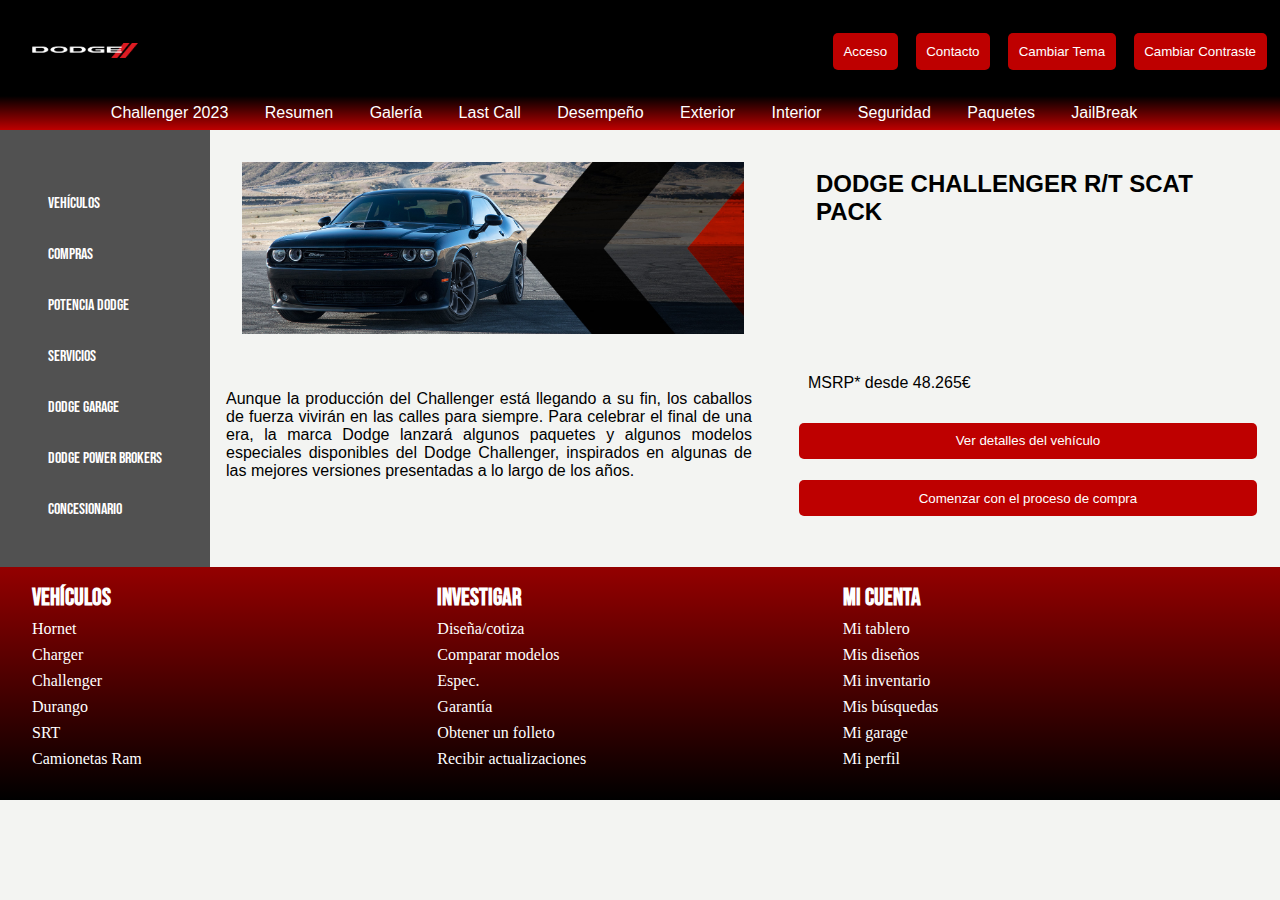
<file: MaquetaComercioColor/index.html>
<!DOCTYPE html>
<html lang="es">

<head>
    <meta charset="UTF-8">
    <meta name="viewport" content="width=device-width, initial-scale=1.0">
    <link rel="stylesheet" href="CSS/styles.css">
    <link rel="preconnect" href="https://fonts.googleapis.com">
    <link rel="preconnect" href="https://fonts.gstatic.com" crossorigin>
    <link
        href="https://fonts.googleapis.com/css2?family=Bebas+Neue&family=Pacifico&family=Playwrite+GB+S:ital,wght@0,100..400;1,100..400&family=Qwitcher+Grypen:wght@400;700&display=swap"
        rel="stylesheet">
    <title>Tienda</title>
</head>

<body>
    <header class="header">
        <img src="IMG/Logo.png" class="logo">
        <div>
            <input type="submit" class="btn primary" value="Acceso">
            <input type="submit" class="btn primary" value="Contacto">
            <input type="submit" class="toggle-theme btn primary" value="Cambiar Tema">
            <input type="submit" class="toggle-contrast btn primary" value="Cambiar Contraste">
        </div>
    </header>
    <nav class="navbar">
        <ul class="nav">
            <li><a href="">Challenger 2023</a></li>
            <li><a href="">Resumen</a></li>
            <li><a href="">Galería</a></li>
            <li><a href="">Last Call</a></li>
            <li><a href="">Desempeño</a></li>
            <li><a href="">Exterior</a></li>
            <li><a href="">Interior</a></li>
            <li><a href="">Seguridad</a></li>
            <li><a href="">Paquetes</a></li>
            <li><a href="">JailBreak</a></li>
        </ul>
    </nav>
    <aside class="sidebar">
        <ul class="oneList">
            <li><a href="">Vehículos</a></li>
            <li><a href="">Compras</a></li>
            <li><a href="">Potencia Dodge</a></li>
            <li><a href="">Servicios</a></li>
            <li><a href="">Dodge Garage</a></li>
            <li><a href="">Dodge Power Brokers</a></li>
            <li><a href="">Concesionario</a></li>
        </ul>
    </aside>
    <main class="main">
        <article>
            <img src="IMG/DodgeChallenger.jpg" class="article">
            <h2>DODGE CHALLENGER R/T SCAT PACK</h2>
            <p class="text">Aunque la producción del Challenger está llegando a su fin, los caballos de fuerza vivirán
                en las calles
                para siempre. Para celebrar el final de una era, la marca Dodge lanzará algunos paquetes y algunos
                modelos especiales disponibles del Dodge Challenger, inspirados en algunas de las mejores versiones
                presentadas a lo largo de los años.</p>
            <p class="price">MSRP* desde 48.265€</p>
            <input type="submit" class="buy btn primary" value="Comenzar con el proceso de compra">
            <input type="submit" class="details btn primary" value="Ver detalles del vehículo">
        </article>
    </main>
    <footer class="footer">
        <ul>
            <span><strong>VEHÍCULOS</strong></span>
            <li><a href="">Hornet</a></li>
            <li><a href="">Charger</a></li>
            <li><a href="">Challenger</a></li>
            <li><a href="">Durango</a></li>
            <li><a href="">SRT</a></li>
            <li><a href="">Camionetas Ram</a></li>
        </ul>
        <ul>
            <span><strong>INVESTIGAR</strong></span>
            <li><a href="">Diseña/cotiza</a></li>
            <li><a href="">Comparar modelos</a></li>
            <li><a href="">Espec.</a></li>
            <li><a href="">Garantía</a></li>
            <li><a href="">Obtener un folleto</a></li>
            <li><a href="">Recibir actualizaciones</a></li>
        </ul>
        <ul>
            <span><strong>MI CUENTA</strong></span>
            <li><a href="">Mi tablero</a></li>
            <li><a href="">Mis diseños</a></li>
            <li><a href="">Mi inventario</a></li>
            <li><a href="">Mis búsquedas</a></li>
            <li><a href="">Mi garage</a></li>
            <li><a href="">Mi perfil</a></li>
        </ul>
    </footer>
    <script src="JS/app.js"></script>
</body>

</html>
</file>
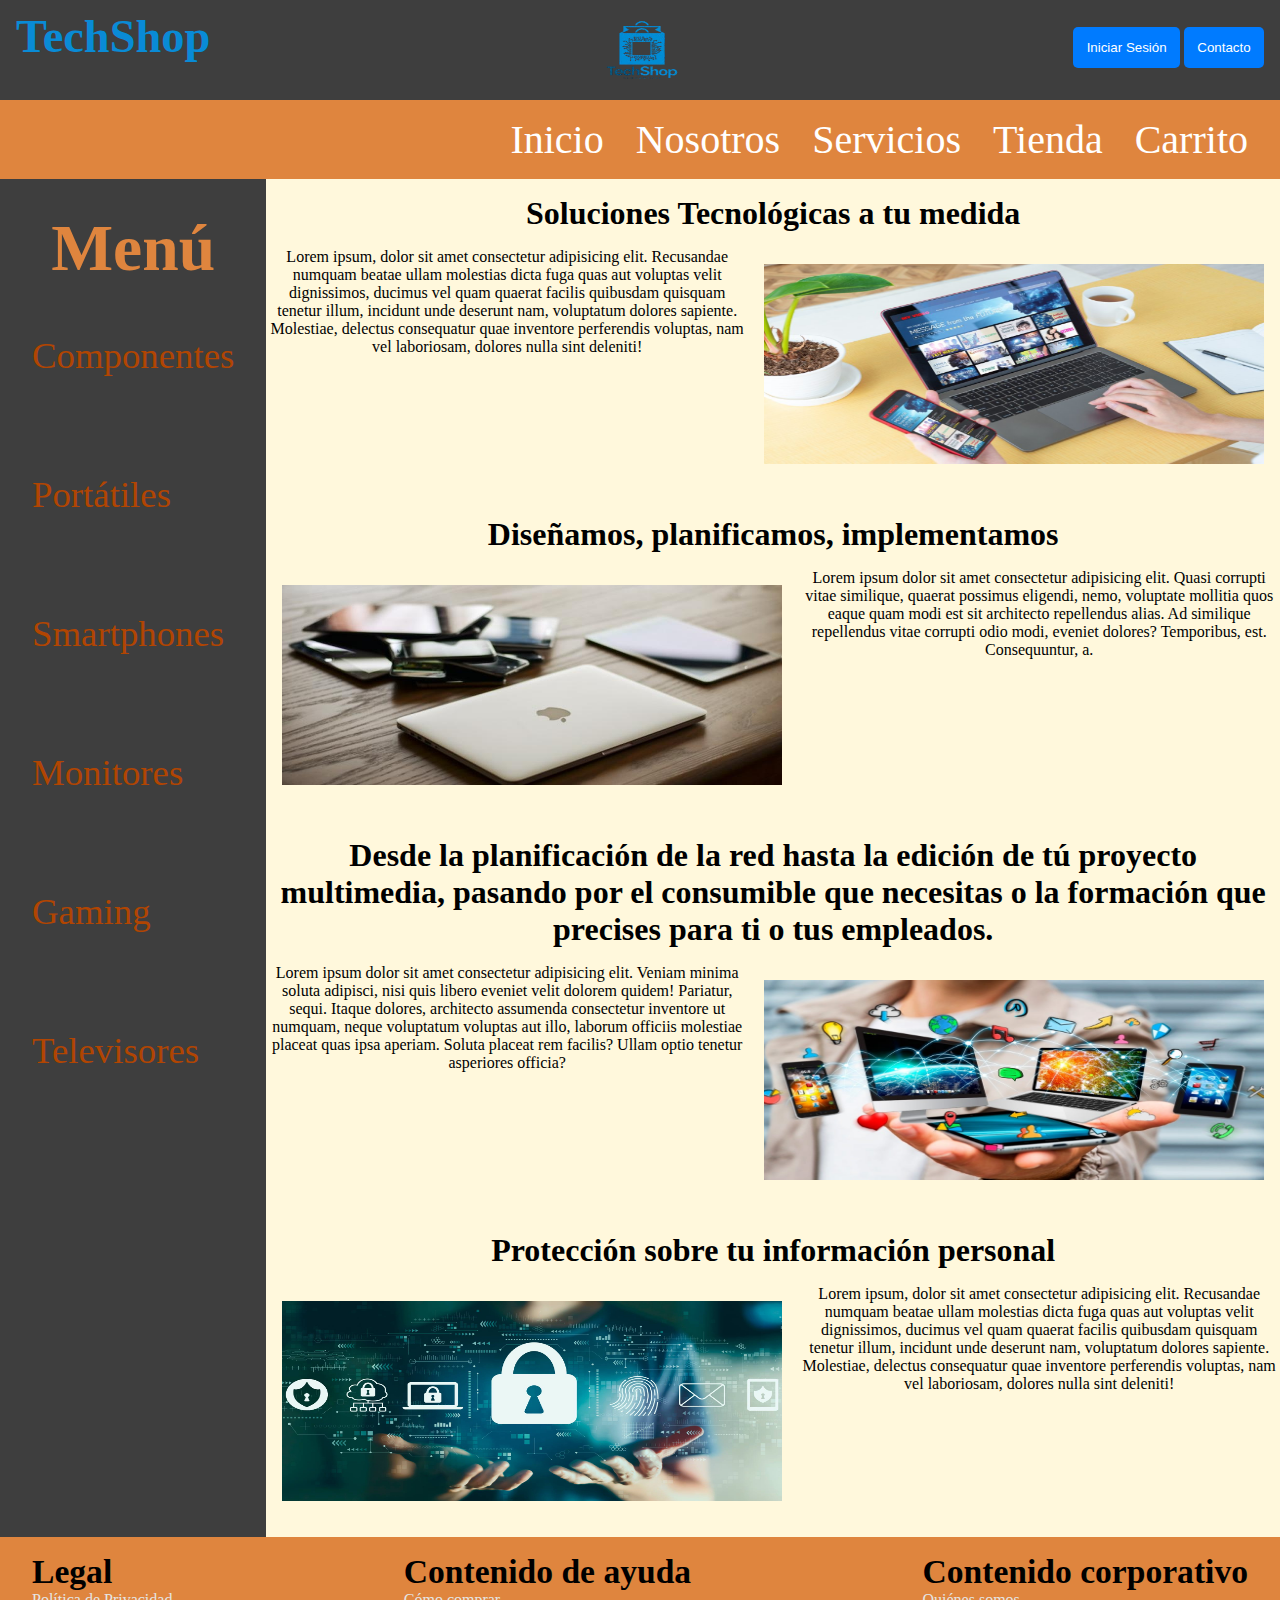
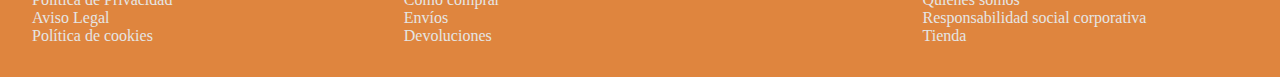
<file: MaquetaTiendaOnline/index.html>
<!DOCTYPE html>
<html lang="es">
<head>
    <meta charset="UTF-8">
    <meta name="viewport" content="width=device-width, initial-scale=1.0">
    <link rel="stylesheet" href="styles.css">
    <title>Mi tienda online</title>
</head>
<body>
    <header class="title">
        <h1>TechShop</h1>
        <img src="img/descarga-removebg-preview.png" class="logo">
        <div>
            <button class="btn primary">Iniciar Sesión</button>
            <button class="btn primary">Contacto</button>
        </div>
    </header>
    <nav class="browser">
        <ul class="nav">
            <li><a href="">Inicio</a></li>
            <li><a href="">Nosotros</a></li>
            <li><a href="">Servicios</a></li>
            <li><a href="">Tienda</a></li>
            <li><a href="">Carrito</a></li>
        </ul>
    </nav>
    <aside class="menu">
        <ul class="menu">
            <h2>Menú</h2>
            <li><a href="">Componentes</a></li>
            <li><a href="">Portátiles</a></li>
            <li><a href="">Smartphones</a></li>
            <li><a href="">Monitores</a></li>
            <li><a href="">Gaming</a></li>
            <li><a href="">Televisores</a></li>
        </ul>
    </aside>
    <main>
        <article>
        <header>
            <h2 class="content">Soluciones Tecnológicas a tu medida</h2>
        </header>
            <div class="image2">
                <p>
                    Lorem ipsum, dolor sit amet consectetur adipisicing elit. Recusandae numquam beatae ullam molestias dicta fuga quas aut voluptas velit dignissimos, ducimus vel quam quaerat facilis quibusdam quisquam tenetur illum, incidunt unde deserunt nam, voluptatum dolores sapiente. Molestiae, delectus consequatur quae inventore perferendis voluptas, nam vel laboriosam, dolores nulla sint deleniti!
                </p>
                <figure>
                    <img src="img/Portatil.jpg" class="content">
                </figure>
            </div>
            </article>
            <article>
            <header>
                <h2 class="content">Diseñamos, planificamos, implementamos</h2>
            </header>
            <div class="image1">
            <figure>
                <img src="img/dispositivos-tecnologicos.jpg" class="content">
            </figure>
            <p>
                Lorem ipsum dolor sit amet consectetur adipisicing elit. Quasi corrupti vitae similique, quaerat possimus eligendi, nemo, voluptate mollitia quos eaque quam modi est sit architecto repellendus alias. Ad similique repellendus vitae corrupti odio modi, eveniet dolores? Temporibus, est. Consequuntur, a.
            </p>
            </div>
        </article>
        <article>
            <header>
                <h2>Desde la planificación de la red hasta la edición de tú proyecto multimedia, pasando por el consumible que necesitas o la formación que precises para ti o tus empleados.</h2>
            </header>
            <div class="image2">
            <p>
                Lorem ipsum dolor sit amet consectetur adipisicing elit. Veniam minima soluta adipisci, nisi quis libero eveniet velit dolorem quidem! Pariatur, sequi. Itaque dolores, architecto assumenda consectetur inventore ut numquam, neque voluptatum voluptas aut illo, laborum officiis molestiae placeat quas ipsa aperiam. Soluta placeat rem facilis? Ullam optio tenetur asperiores officia?
            </p>
            <figure>
                <img src="img/dispositivos.jpg" class="content">
            </figure>
            </div>
        </article>
        <article>
            <header>
                <h2>Protección sobre tu información personal</h2>
            </header>
            <div class="image1">
            <figure>
                <img src="img/Ciberseguridad.jpeg" class="content">
            </figure>
            <p>
                Lorem ipsum, dolor sit amet consectetur adipisicing elit. Recusandae numquam beatae ullam molestias dicta fuga quas aut voluptas velit dignissimos, ducimus vel quam quaerat facilis quibusdam quisquam tenetur illum, incidunt unde deserunt nam, voluptatum dolores sapiente. Molestiae, delectus consequatur quae inventore perferendis voluptas, nam vel laboriosam, dolores nulla sint deleniti!
            </p>
            </div>
        </article>
    </main>
    <footer class="footer">
        <ul>
            <h3 class="legal">Legal</h3>
            <li><a href="">Política de Privacidad</a></li>
            <li><a href="">Aviso Legal</a></li>
            <li><a href="">Política de cookies</a></li>
        </ul>
        <ul>
            <h3 class="conAyuda">Contenido de ayuda</h3>
            <li><a href="">Cómo comprar</a></li>
            <li><a href="">Envíos</a></li>
            <li><a href="">Devoluciones</a></li>
        </ul>
        <ul>
            <h3 class="conCorporativo">Contenido corporativo</h3>
            <li><a href="">Quiénes somos</a></li>
            <li><a href="">Responsabilidad social corporativa</a></li>
            <li><a href="">Tienda</a></li>
        </ul>
    </footer>
</body>
</html>
</file>
<file: MaquetaComercioColor/CSS/styles.css>
/*Clases del Cuerpo*/

* {
    margin: 0;
    padding: 0;
    box-sizing: border-box;
}

body {
    display: grid;
    grid-template-areas:
        "header header header"
        "nav nav nav"
        "aside aside aside"
        "main main main"
        "footer footer footer";
    background-color: var(--primary-color);
    color: var(--text-color);
}

/*Paleta de colores*/

:root {
    --primary-color: #f3f4f2;
    --header-color: #000000;
    --aside-color: #515151;
    --red-strong-color: #BE0000;
    --text-color: #000000;
    --text-color-dos: #ffff;
    --red-loose-color: #940000;
}

.dark-mode {
    --primary-color: #1b1b1b;
    --text-color: #f3f4f2;
}

.high-contrast-day {
    --primary-color: #ffffff;
    --text-color: #000000;
    --aside-color: #3a3a3a;
}

.high-contrast-night {
    --primary-color: #000000;
    --text-color: #ffffff;
    --aside-color: #515151;
}

/*Clases de la Cabecera*/

header.header {
    grid-area: header;
    background: var(--header-color);
    display: flex;
    font-family: Arial, Helvetica, sans-serif;
    justify-content: space-between;
}

img.logo {
    height: 4em;
    width: 8em;
    margin: 1em 1em 1em 1em;
}

input.btn {
    border: none;
    color: white;
    padding: 0.8em 0.8em 0.8em 0.8em;
    margin: 2.5em 1em 0.5em 0;
    cursor: pointer;
    border-radius: 5px;
}

.primary {
    background-color: var(--red-strong-color);
}

/*Clases del Navegador*/

nav.navbar {
    grid-area: nav;
    background: linear-gradient(var(--header-color), var(--red-strong-color));
    padding: 0.5em 0em 0.5em 0em;
    text-align: center;
    font-family: Arial, Helvetica, sans-serif;
}

ul.nav {
    list-style-type: none;
}

ul.nav li {
    display: inline;
    margin-right: 2em;
}

ul.nav li a {
    text-decoration: none;
    color: var(--text-color-dos);
}

/*Clases de la barra lateral*/

aside.sidebar {
    grid-area: aside;
    background: var(--aside-color);
    font-family: "Bebas Neue", sans-serif;
    padding: 2em 2em 2em 2em;
}

aside ul.oneList li {
    margin: 2rem 1rem 1rem 1rem;
}

aside.sidebar li {
    list-style: none;
}

aside.sidebar li a {
    text-decoration: none;
    color: var(--text-color-dos);
}

aside.sidebar li a:hover {
    color: var(--text-color);
}

/*Clases del Menú*/

main.main {
    grid-area: main;
    padding: 1rem;
}

main article {
    display: flex;
    flex-direction: column;

    * {
        margin: 1em;
    }
}

main p.text {
    text-align: justify;
    grid-area: p;
    margin: 2em 2em 0 0;
}

main p.price {
    grid-area: pPrice;
}

main input.details {
    grid-area: inputOne;
}

main input.buy {
    grid-area: inputTwo;
}

main input.btn {
    height: max-content;
    margin: 0.5em;
}

img.article {
    grid-area: img;
    width: 90%;
    transform: scale(var(--escala, 1));
    transition: transform 0.25s;
}

img.article:hover {
    --escala: 1.2;
    cursor: pointer;
}

article h2 {
    grid-area: h2;
    font-size: 1.5em;
    margin-bottom: 0.5em 0 0 0.5em;
    font-family: Arial, Helvetica, sans-serif;
}

article p {
    font-family: Arial, Helvetica, sans-serif;
    font-size: 1em;
}

/*Clases del Pie de Página*/

footer.footer {
    grid-area: footer;
    background: linear-gradient(var(--red-loose-color), var(--header-color));
    padding: 1em 2em 2em 2em;
}

footer ul span {
    color: white;
    font-family: "Bebas Neue", sans-serif;
    font-size: 1.5rem;
}

footer li {
    list-style-type: none;
    margin-top: 0.5em;
}

footer li a {
    text-decoration: none;
    color: var(--text-color-dos);
}

footer li a:hover {
    text-decoration: underline;
}

/*Media Queries*/

@media (min-width: 576px) and (orientation: portrait) {
    body {
        grid-template-areas:
            "header header header"
            "nav nav nav"
            "aside aside aside"
            "main main main"
            "footer footer footer";
    }

    footer.footer {
        display: grid;
        grid-template-columns: repeat(1, 1fr);
    }
}

@media (min-width: 912px),
(min-width: 576px) and (orientation: portrait) {
    body {
        display: grid;
        grid-template-areas:
            "header header header"
            "nav main main"
            "aside main main"
            "footer footer footer";
    }

    main.main article {
        display: grid;
        grid-template-areas:
            "img img h2"
            "p p pPrice"
            "p p inputOne"
            "p p inputTwo";
        gap: 0.5rem;
    }

    footer.footer {
        display: grid;
        grid-template-columns: repeat(3, 1fr);
    }
}

@media (min-width: 1023px) {
    body {
        display: grid;
        grid-template-areas:
            "header header header"
            "nav nav nav"
            "aside main main"
            "footer footer footer";
    }

    footer.footer {
        display: grid;
        grid-template-columns: repeat(3, 1fr);
    }
}
</file>
<file: MaquetaTiendaOnline/styles.css>
* {
    margin: 0;
    padding: 0;
}

body {
    display: grid;
    grid-template-columns: repeat(3, 1fr, 1fr);
    grid-auto-rows: minmax(2em, auto);
    font-family: 'Times New Roman', Times, serif;
}

button.btn {
    border: none; 
    color: white; 
    padding: 1em 1em 1em 1em;
    margin-top: 2em;
    cursor: pointer; 
    border-radius: 5px;
}

.primary {
    background-color: #007bff;
} 
.primary:hover {
    background: #0b7dda;
}

img.logo {
    height: 100px;
    width: 140px;
}

.title h1 {
    padding: 10px 0;
    text-align: center;
    font-size: 2.9em;
}

header.title {
    background-color: #3e3e3e;
    grid-column: 1 / 4;
    display: flex;
    padding: 0 1em 0 1em;
    justify-content: space-between;
}

header h1 {
    color: #098BD6;
}

article h2 {
    color: black;
    font-size: 2rem;
    font-family: fantasy;
}

nav.browser {
    background-color: #DF853E;
    grid-column: 1 / 4;
    padding: 1em 0em 1em 0em;
    display: flex;
    justify-content: flex-end;
}

ul.nav {
    list-style-type: none;
    display: flex;
}

ul.nav li {
    display: inline;
    margin-right: 2em;
}

ul.nav li a {
    text-decoration: none;
    color: #fff;
    font-size: 2.50rem;
}

ul.nav li a:hover {
    color: #098BD6;
}

aside.menu {
    background-color: #3e3e3e;
    padding: 2em 2em 2em 2em;
}

aside.menu li {
    list-style: none;
    padding: 3em 0 3em 0;
}

ul.menu li a {
    text-decoration: none;
    color: #b14502;
    font-size: 2.30rem;
}

aside.menu li a {
    text-decoration: none;
}

aside h2 {
    color: #DF853E;
    font-size: 4.10rem;
    text-align: center;
}

main {
    display: grid;
    grid-column: 1fr 1fr;
    grid-row: repeat(4, 1fr);
    text-align: center;
    background-color: cornsilk;
}

main article {
    padding: 1em 0 1em 0;
}

img.content {
    height: 200px;
    width: 500px;
    margin: 1em;
}

div.image1 {
    display: grid;
    grid-template-columns: 1fr 1fr;
    margin-top: 1em;
}

div.image2 {
    display: grid;
    grid-template-columns: 1fr 1fr;
    margin-top: 1em;
}

footer {
    background-color: #DF853E;
    grid-column: 1 / 4;
    padding: 1em 2em 2em 2em;
}

footer.footer {
    display: flex;
    justify-content: space-between;
}

footer li {
    list-style-type: none;
}

footer li a {
    text-decoration: none;
    color: #e5e5e5;
}

footer h3 {
    font-weight: bolder;
    font-size: 2.10rem;
    color: black;
}
</file>
